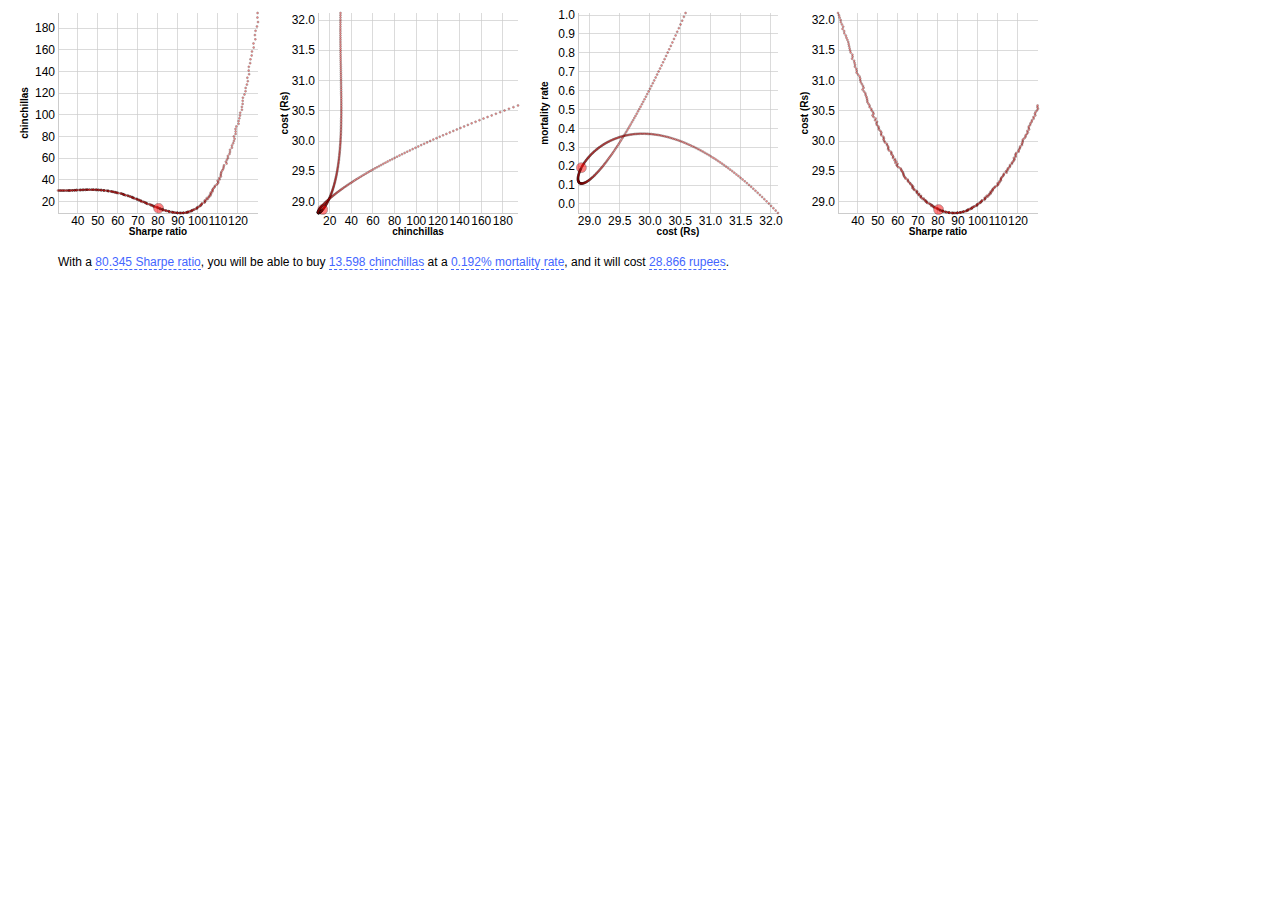
<file: index.html>
<html>
<head>
	<meta charset="utf-8">
	<title>Dangle</title>

	<!-- Tangle -->
	<script src="javascripts/Tangle/Tangle.js"></script>
	<script src="javascripts/Tangle/TangleKit/mootools.js"></script>
	<script src="javascripts/Tangle/TangleKit/sprintf.js"></script>
	<script src="javascripts/Tangle/TangleKit/BVTouchable.js"></script>
	<script src="javascripts/Tangle/TangleKit/TangleKit.js"></script>

	<!-- d3 -->
	<script src="javascripts/d3/d3.js"></script>	
	<script src="javascripts/d3/d3.geom.js"></script>		

	<!-- JQuery -->
	<script src="javascripts/jquery/jquery-1.7.1.min.js"></script>

	<!-- CSS -->
	<link rel="stylesheet" type="text/css" href="stylesheets/TangleKit.css">
	<link rel="stylesheet" type="text/css" href="stylesheets/main.css">
	
	<!-- Custom javascripts -->
	<script src="javascripts/helpers.js"></script>
	<script src="javascripts/scatterplot.js"></script>	
	<script src="javascripts/tangle-setup.js"></script>
</head>

<body>

	<script>
		$(document).ready(function() {
			setUpTangle();
		});
		
		// Data
		var sharpes = d3.range(300).map(function(i) { 
			i = i / 3; return i + Math.random() / 1000 + Math.random() + 30; 
		});
		var mortalityRates = d3.range(300).map(function(i) { 
			i = i / 3; return ((i - 10) * (i - 45) * (i - 80) / 1000 + 30)/ 125; 
		});
		var chinchillas = d3.range(300).map(function(i) { 
			i = i / 3; return i * (i-5) * (i-23) * (i-77) / 100000 + 30; 
		});
		var costs = d3.range(300).map(function(i) { 
			i = i / 3; return (i - 92) * (i - 23) / 1000 + 30; 
		});
		
		// Callback for d3 to update Tangle.
		function tangleUpdater(i) {
			tangle.setValue("sharpe", sharpes[i]);
		}	
		
		makeScatterplot(sharpes, chinchillas, "Sharpe ratio", "chinchillas", tangleUpdater);
		makeScatterplot(chinchillas, costs, "chinchillas", "cost (Rs)", tangleUpdater);		
		makeScatterplot(costs, mortalityRates, "cost (Rs)", "mortality rate", tangleUpdater);		
		makeScatterplot(sharpes, costs, "Sharpe ratio", "cost (Rs)", tangleUpdater);
	</script>

	<p>
		With a 
		<span data-var="sharpe" class="TKAdjustableNumber" data-format="%.3f" data-min="0" data-max="130" data-step="1"> Sharpe ratio</span>, 
		you will be able to buy 
		<span data-var="chinchilla" class="TKAdjustableNumber" data-format="%.3f" data-min="0" data-max="190" data-step="1"> chinchillas</span> 
		at a
		<span data-var="mortalityRate" class="TKAdjustableNumber" data-format="%.3f" data-min="0" data-max="1" data-step=".01">% mortality rate</span>, 
		and it will cost 
		<span data-var="cost" class="TKAdjustableNumber" data-format="%.3f" data-min="0" data-max="33" data-step=".05"> rupees</span>.
	</p>
	
</body>

</html>
</file>
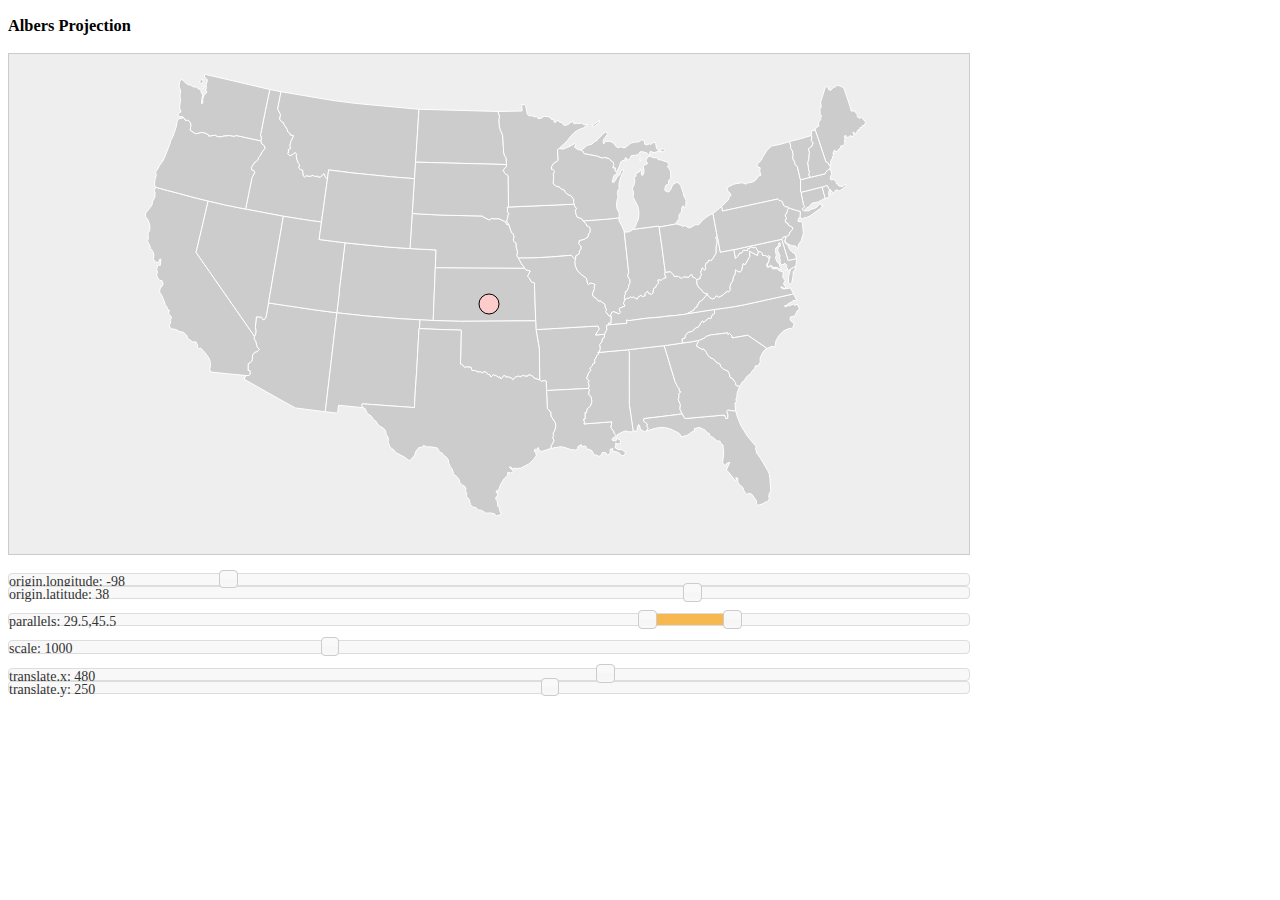
<file: javascripts/d3/examples/albers/albers.html>
<!DOCTYPE html>
<html>
  <head>
    <meta http-equiv="Content-Type" content="text/html;charset=utf-8">
    <title>Albers Projection</title>
    <script type="text/javascript" src="../../d3.js"></script>
    <script type="text/javascript" src="../../d3.geo.js"></script>
    <script type="text/javascript" src="../../lib/jquery/jquery.min.js"></script>
    <script type="text/javascript" src="../../lib/jquery-ui/jquery-ui.min.js"></script>
    <style type="text/css">

@import url("../../lib/jquery-ui/jquery-ui.css");

body, .ui-widget {
  font: 14px Helvetica Neue;
}

svg {
  width: 960px;
  height: 500px;
  border: solid 1px #ccc;
  background: #eee;
}

#states path {
  fill: #ccc;
  stroke: #fff;
}

#states circle {
  fill: #fcc;
  stroke: #000;
}

div {
  width: 960px;
}

    </style>
  </head>
  <body>
    <h3>Albers Projection</h3>
    <script type="text/javascript">

// Our projection.
var xy = d3.geo.albers(),
    path = d3.geo.path().projection(xy);

d3.select("body")
  .append("svg")
  .append("g")
    .attr("id", "states");

d3.json("../data/us-states.json", function(collection) {
  d3.select("#states")
    .selectAll("path")
      .data(collection.features)
    .enter().append("path")
      .attr("d", path);
  d3.select("#states")
    .append("circle")
      .attr("r", 10)
      .attr("transform", "translate(" + xy(xy.origin()).join(",") + ")")
});

function refresh() {
  d3.selectAll("#states path")
      .attr("d", path);
  d3.select("#states circle")
      .attr("transform", "translate(" + xy(xy.origin()).join(",") + ")")
  d3.select("#parallels span")
      .text(xy.parallels());
  d3.select("#lon span")
      .text(xy.origin()[0]);
  d3.select("#lat span")
      .text(xy.origin()[1]);
  d3.select("#scale span")
      .text(xy.scale());
  d3.select("#translate-x span")
      .text(xy.translate()[0]);
  d3.select("#translate-y span")
      .text(xy.translate()[1]);
}

    </script><p>
    <div id="lon">origin.longitude: <span>-98</span></div>
    <div id="lat">origin.latitude: <span>38</span></div><p>
    <div id="parallels">parallels: <span>29.5,45.5</span></div><p>
    <div id="scale">scale: <span>1000</span></div><p>
    <div id="translate-x">translate.x: <span>480</span></div>
    <div id="translate-y">translate.y: <span>250</span></div>
    <script type="text/javascript">

$("#parallels").slider({
  range: true,
  min: -90,
  max: 90,
  step: 1e-1,
  values: [29.5, 45.5],
  slide: function(event, ui) {
    xy.parallels(ui.values);
    refresh();
  }
});

$("#lon").slider({
  min: -180,
  max: 180,
  step: 1e-1,
  value: -98,
  slide: function(event, ui) {
    var origin = xy.origin();
    origin[0] = ui.value;
    xy.origin(origin);
    refresh();
  }
});

$("#lat").slider({
  min: -90,
  max: 90,
  step: 1e-1,
  value: 38,
  slide: function(event, ui) {
    var origin = xy.origin();
    origin[1] = ui.value;
    xy.origin(origin);
    refresh();
  }
});

$("#scale").slider({
  min: 0,
  max: 3000,
  value: 1000,
  slide: function(event, ui) {
    xy.scale(ui.value);
    refresh();
  }
});

$("#translate-x").slider({
  min: -2000,
  max: 2000,
  value: 480,
  slide: function(event, ui) {
    var translate = xy.translate();
    translate[0] = ui.value;
    xy.translate(translate);
    refresh();
  }
});

$("#translate-y").slider({
  min: -2000,
  max: 2000,
  value: 250,
  slide: function(event, ui) {
    var translate = xy.translate();
    translate[1] = ui.value;
    xy.translate(translate);
    refresh();
  }
});

    </script>
  </body>
</html>
</file>
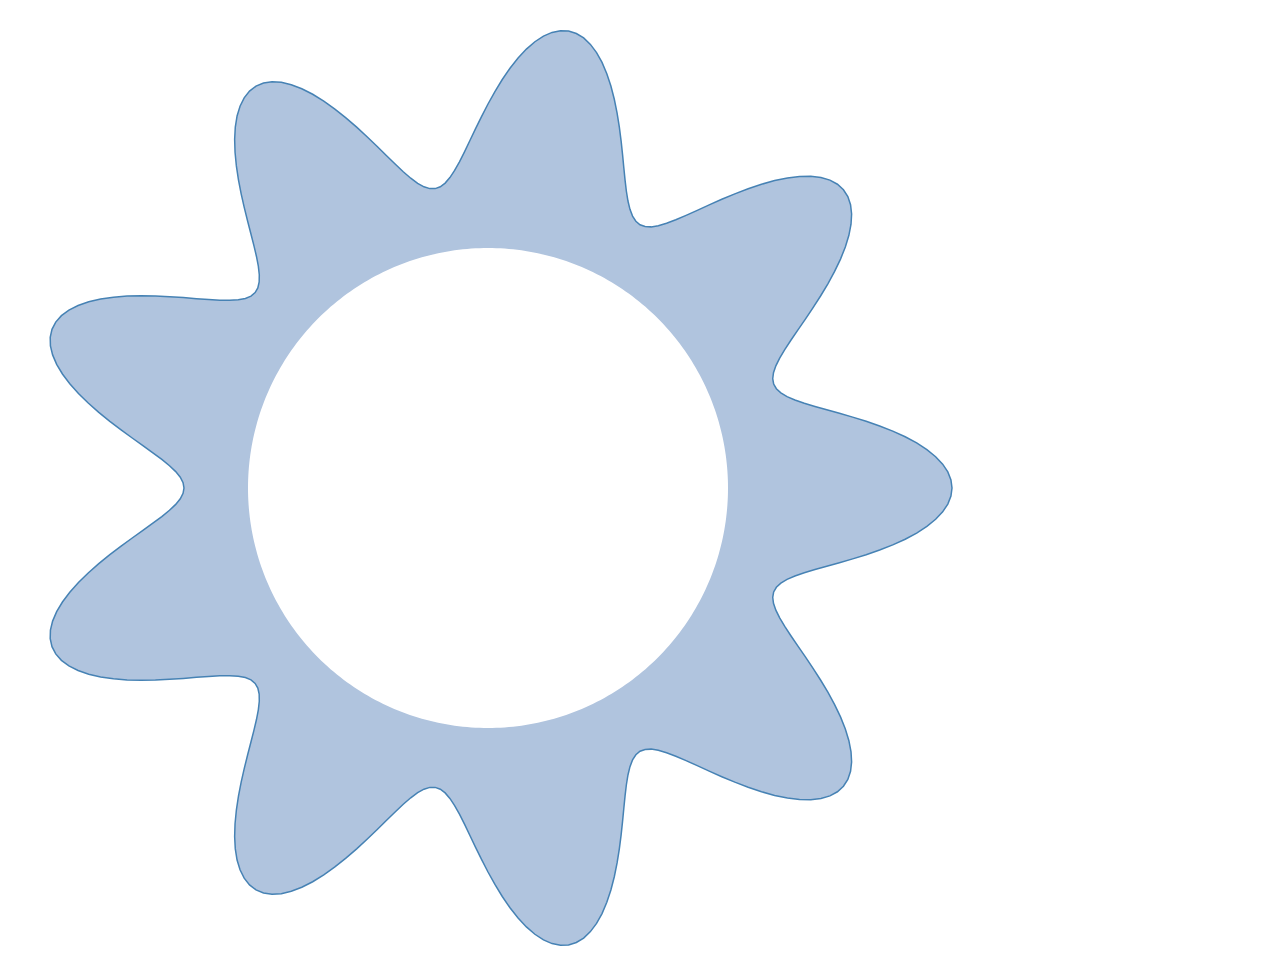
<file: javascripts/d3/examples/area/area-radial.html>
<!DOCTYPE html>
<html>
  <head>
    <title>Area Chart (Radial)</title>
    <script type="text/javascript" src="../../d3.js"></script>
    <style type="text/css">

.area {
  fill: lightsteelblue;
}

.line {
  fill: none;
  stroke: steelblue;
  stroke-width: 1.5px;
}

    </style>
  </head>
  <body>
    <script type="text/javascript">

var r = 960 / 2,
    data = d3.range(361).map(function(i) { return .8 + Math.sin(i / 20 * Math.PI) / 6; });

var svg = d3.select("body").append("svg")
    .data([data])
    .attr("width", r * 2)
    .attr("height", r * 2)
  .append("g")
    .attr("transform", "translate(" + r + "," + r + ")");

svg.append("path")
    .attr("class", "area")
    .attr("d", d3.svg.area.radial()
    .innerRadius(r / 2)
    .outerRadius(function(d) { return r * d; })
    .angle(function(d, i) { return i / 180 * Math.PI; }));

svg.append("path")
    .attr("class", "line")
    .attr("d", d3.svg.line.radial()
    .radius(function(d) { return r * d; })
    .angle(function(d, i) { return i / 180 * Math.PI; }));

    </script>
  </body>
</html>
</file>
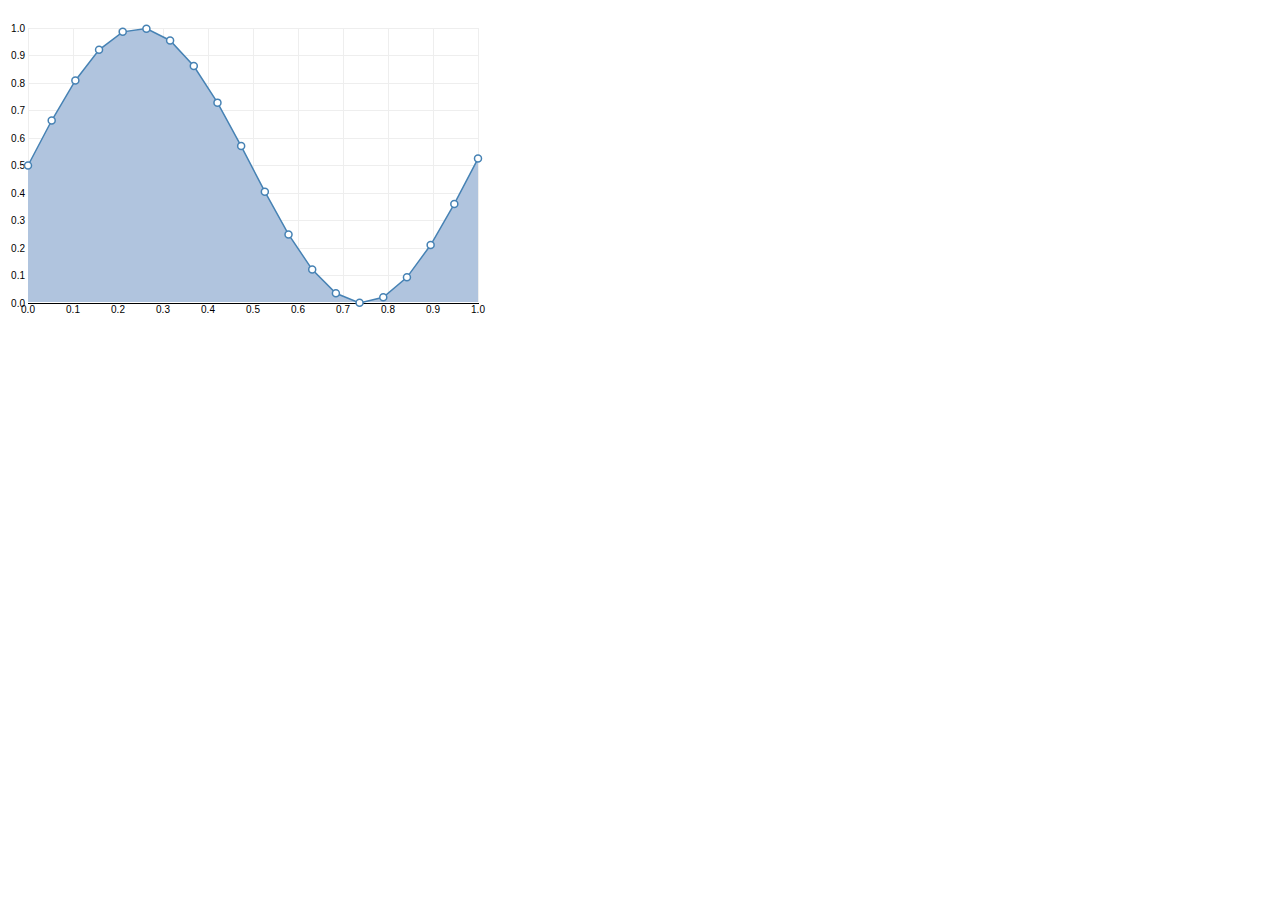
<file: javascripts/d3/examples/area/area.html>
<!DOCTYPE html>
<html>
  <head>
    <title>Area Chart</title>
    <script type="text/javascript" src="../../d3.js"></script>
    <style type="text/css">

body {
  font: 10px sans-serif;
}

.rule line {
  stroke: #eee;
  shape-rendering: crispEdges;
}

.rule line.axis {
  stroke: #000;
}

.area {
  fill: lightsteelblue;
}

.line, circle.area {
  fill: none;
  stroke: steelblue;
  stroke-width: 1.5px;
}

circle.area {
  fill: #fff;
}

    </style>
  </head>
  <body>
    <script type="text/javascript">

var data = d3.range(20).map(function(i) {
  return {x: i / 19, y: (Math.sin(i / 3) + 1) / 2};
});

var w = 450,
    h = 275,
    p = 20,
    x = d3.scale.linear().domain([0, 1]).range([0, w]),
    y = d3.scale.linear().domain([0, 1]).range([h, 0]);

var vis = d3.select("body")
  .append("svg")
    .data([data])
    .attr("width", w + p * 2)
    .attr("height", h + p * 2)
  .append("g")
    .attr("transform", "translate(" + p + "," + p + ")");

var rules = vis.selectAll("g.rule")
    .data(x.ticks(10))
  .enter().append("g")
    .attr("class", "rule");

rules.append("line")
    .attr("x1", x)
    .attr("x2", x)
    .attr("y1", 0)
    .attr("y2", h - 1);

rules.append("line")
    .attr("class", function(d) { return d ? null : "axis"; })
    .attr("y1", y)
    .attr("y2", y)
    .attr("x1", 0)
    .attr("x2", w + 1);

rules.append("text")
    .attr("x", x)
    .attr("y", h + 3)
    .attr("dy", ".71em")
    .attr("text-anchor", "middle")
    .text(x.tickFormat(10));

rules.append("text")
    .attr("y", y)
    .attr("x", -3)
    .attr("dy", ".35em")
    .attr("text-anchor", "end")
    .text(y.tickFormat(10));

vis.append("path")
    .attr("class", "area")
    .attr("d", d3.svg.area()
    .x(function(d) { return x(d.x); })
    .y0(h - 1)
    .y1(function(d) { return y(d.y); }));

vis.append("path")
    .attr("class", "line")
    .attr("d", d3.svg.line()
    .x(function(d) { return x(d.x); })
    .y(function(d) { return y(d.y); }));

vis.selectAll("circle.area")
    .data(data)
  .enter().append("circle")
    .attr("class", "area")
    .attr("cx", function(d) { return x(d.x); })
    .attr("cy", function(d) { return y(d.y); })
    .attr("r", 3.5);

    </script>
  </body>
</html>
</file>
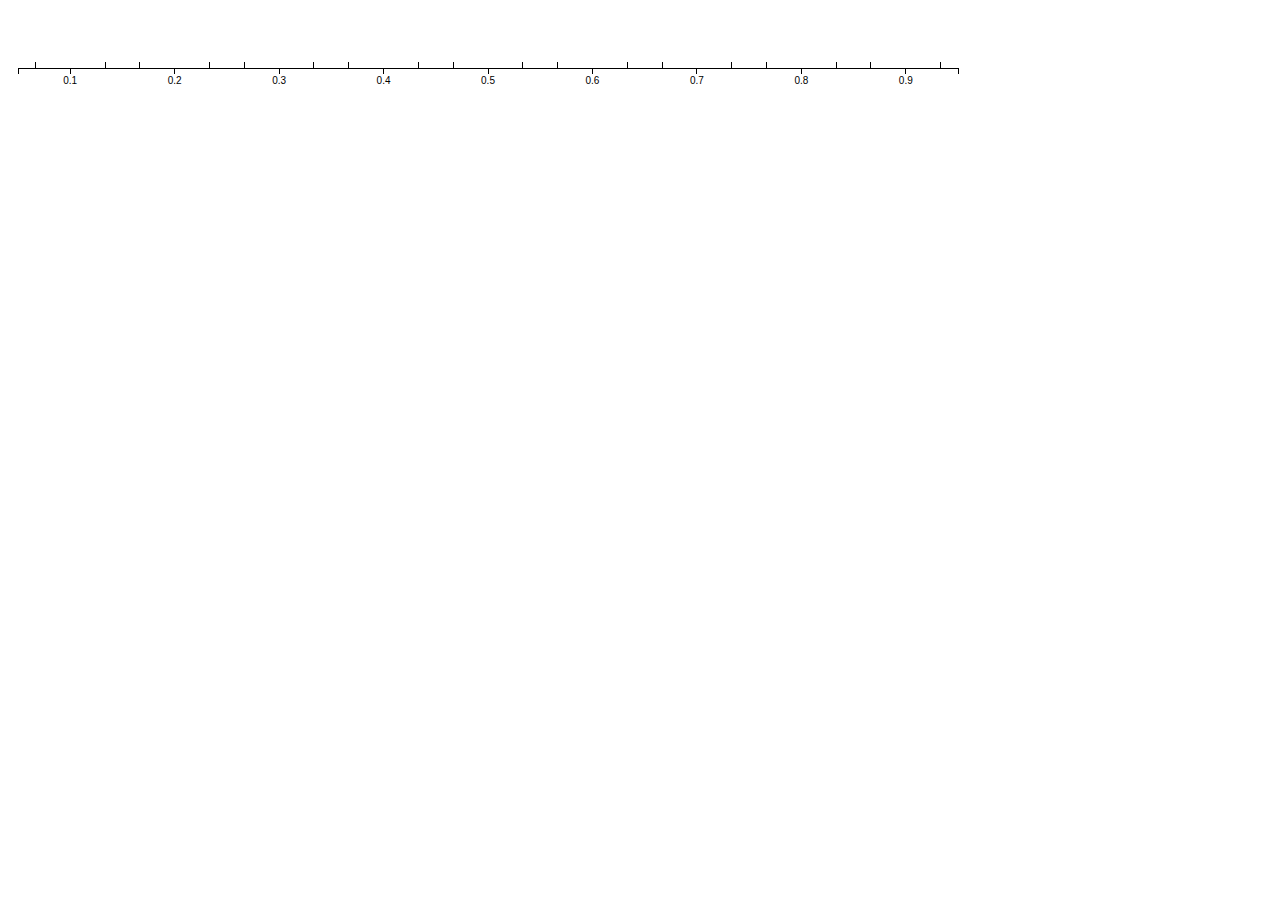
<file: javascripts/d3/examples/axis/axis-alternating.html>
<!DOCTYPE html>
<html>
  <head>
    <script type="text/javascript" src="../../d3.js"></script>
    <style type="text/css">

body {
  font: 10px sans-serif;
}

line, path {
  fill: none;
  stroke: #000;
  shape-rendering: crispEdges;
}

.minor :not(.minor) {
  display: none;
}

    </style>
  </head>
  <body>
    <script type="text/javascript">

var m = [10, 10, 20, 10],
    w = 960 - m[1] - m[3],
    h = 80 - m[0] - m[2],
    x = d3.scale.linear().domain([.05, .95]).range([0, w]),
    y = d3.scale.linear().range([0, h]);

var svg = d3.select("body").append("svg")
    .attr("width", w + m[1] + m[3])
    .attr("height", h + m[0] + m[2])
  .append("g")
    .attr("transform", "translate(" + m[3] + "," + m[0] + ")");

svg.append("g")
    .attr("class", "x minor")
    .attr("transform", "translate(0," + h + ")")
    .call(d3.svg.axis().scale(x).tickSubdivide(2).tickSize(-6));

svg.append("g")
    .attr("class", "x axis")
    .attr("transform", "translate(0," + h + ")")
    .call(d3.svg.axis().scale(x));

    </script>
  </body>
</html>
</file>
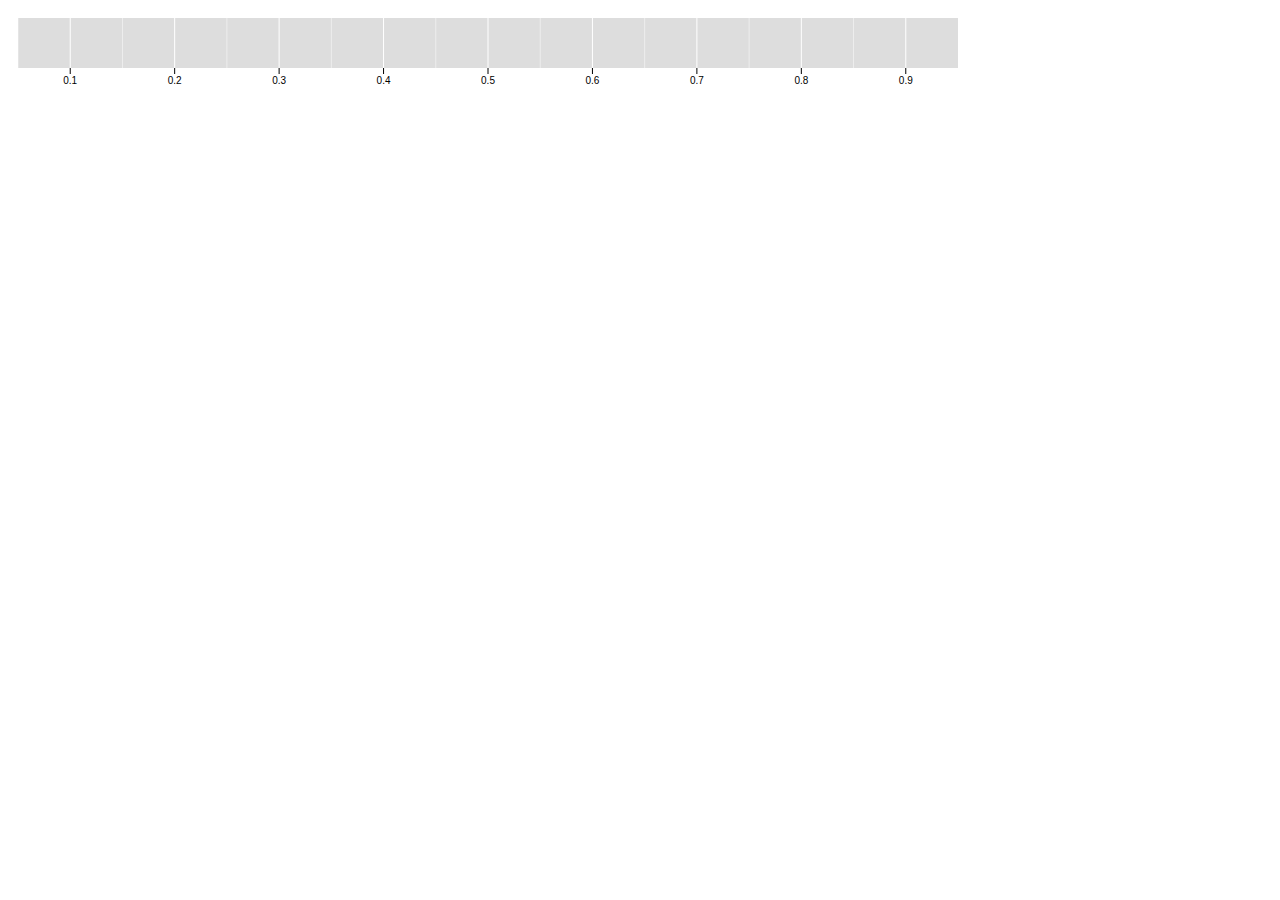
<file: javascripts/d3/examples/axis/axis-ggplot2.html>
<!DOCTYPE html>
<html>
  <head>
    <script type="text/javascript" src="../../d3.js"></script>
    <style type="text/css">

body {
  font: 10px sans-serif;
}

rect {
  fill: #ddd;
}

.grid line {
  stroke: #fff;
}

.grid line.minor {
  stroke-width: .5px;
}

.grid text {
  display: none;
}

.axis line {
  stroke: #000;
}

path {
  display: none;
}

    </style>
  </head>
  <body>
    <script type="text/javascript">

var m = [10, 10, 20, 10],
    w = 960 - m[1] - m[3],
    h = 80 - m[0] - m[2],
    x = d3.scale.linear().domain([.05, .95]).range([0, w]),
    y = d3.scale.linear().range([0, h]);

var svg = d3.select("body").append("svg")
    .attr("width", w + m[1] + m[3])
    .attr("height", h + m[0] + m[2])
  .append("g")
    .attr("transform", "translate(" + m[3] + "," + m[0] + ")");

svg.append("rect")
    .attr("width", w)
    .attr("height", h);

svg.append("g")
    .attr("class", "x grid")
    .attr("transform", "translate(0," + h + ")")
    .call(d3.svg.axis().scale(x).tickSubdivide(1).tickSize(-h));

svg.append("g")
    .attr("class", "x axis")
    .attr("transform", "translate(0," + h + ")")
    .call(d3.svg.axis().scale(x));

    </script>
  </body>
</html>
</file>
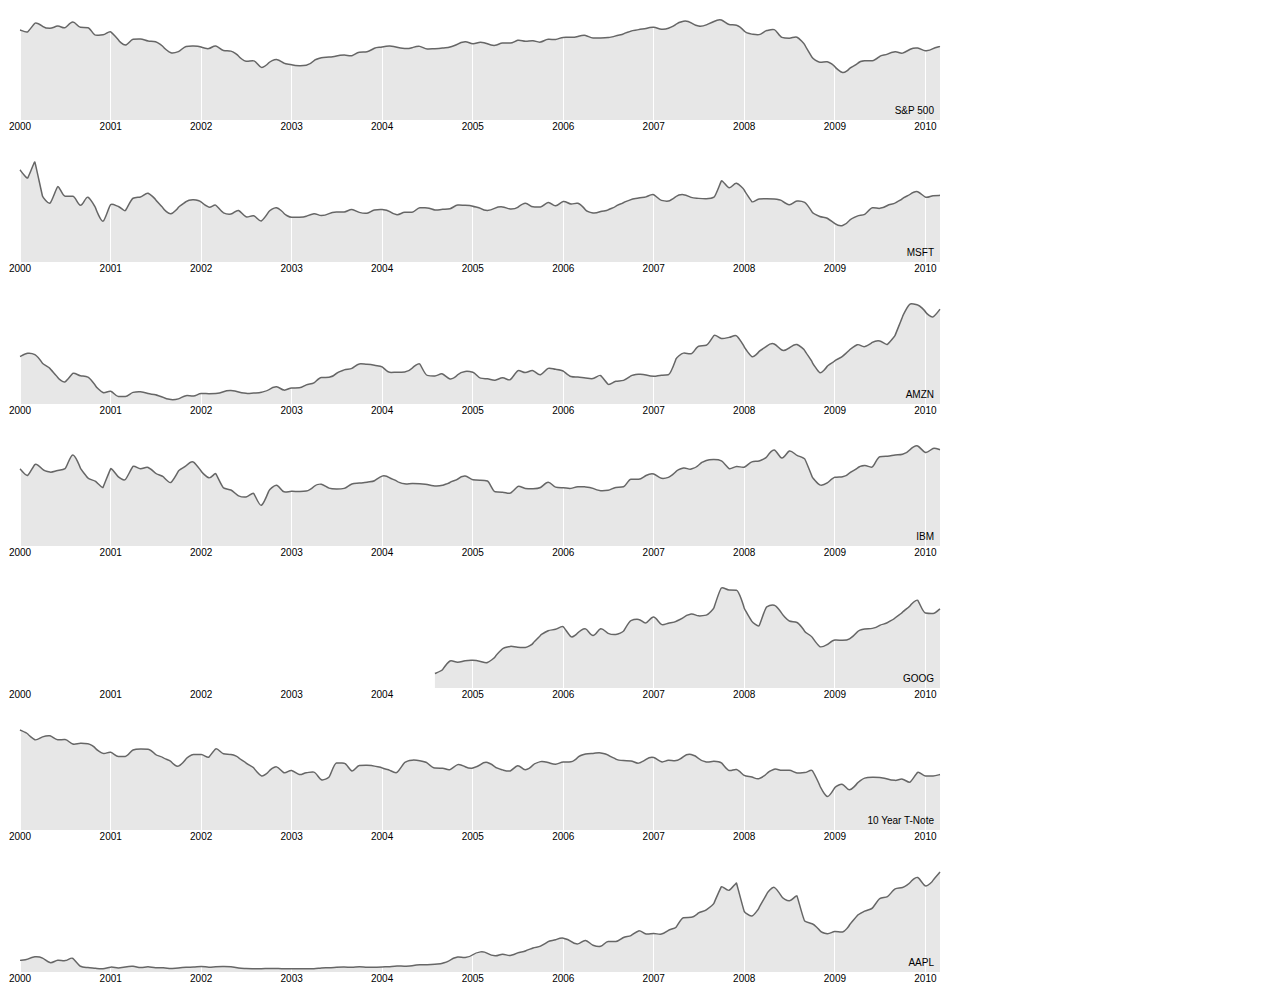
<file: javascripts/d3/examples/axis/axis-multiples.html>
<!DOCTYPE html>
<html>
  <head>
    <script type="text/javascript" src="../../d3.js"></script>
    <script type="text/javascript" src="../../d3.csv.js"></script>
    <script type="text/javascript" src="../../d3.time.js"></script>
    <style type="text/css">

body {
  font: 10px sans-serif;
  margin: 0;
}

path.line {
  fill: none;
  stroke: #666;
  stroke-width: 1.5px;
}

path.area {
  fill: #e7e7e7;
}

.axis path, .axis line {
  fill: none;
  stroke: #fff;
  shape-rendering: crispEdges;
}

    </style>
  </head>
  <body>
    <script type="text/javascript">

var m = [20, 20, 20, 20],
    w = 960 - m[1] - m[3],
    h = 140 - m[0] - m[2],
    parse = d3.time.format("%b %Y").parse;

// Scales. Note the inverted domain for the y-scale: bigger is up!
var x = d3.time.scale().range([0, w]),
    y = d3.scale.linear().range([h, 0]);

// X-axis.
var xAxis = d3.svg.axis()
    .scale(x)
    .tickSize(-h);

// An area generator, for the light fill.
var area = d3.svg.area()
    .interpolate("monotone")
    .x(function(d) { return x(d.date); })
    .y0(h)
    .y1(function(d) { return y(d.price); });

// A line generator, for the dark stroke.
var line = d3.svg.line()
    .interpolate("monotone")
    .x(function(d) { return x(d.date); })
    .y(function(d) { return y(d.price); });

d3.csv("../data/stocks.csv", function(data) {

  // Nest values by symbol.
  var symbols = d3.nest()
      .key(function(d) { return d.symbol; })
      .entries(data);

  // Parse dates and numbers. We assume values are sorted by date.
  // Also compute the maximum price per symbol, needed for the y-domain.
  symbols.forEach(function(s) {
    s.values.forEach(function(d) { d.date = parse(d.date); d.price = +d.price; });
    s.maxPrice = d3.max(s.values, function(d) { return d.price; });
  });

  // Compute the minimum and maximum date across symbols.
  x.domain([
    d3.min(symbols, function(d) { return d.values[0].date; }),
    d3.max(symbols, function(d) { return d.values[d.values.length - 1].date; })
  ]);

  // Add an SVG element for each symbol, with the desired dimensions and margin.
  var svg = d3.select("body").selectAll("svg")
      .data(symbols)
    .enter().append("svg")
      .attr("width", w + m[1] + m[3])
      .attr("height", h + m[0] + m[2])
    .append("g")
      .attr("transform", "translate(" + m[3] + "," + m[0] + ")");

  // Add the area path elements. Note: the y-domain is set per element.
  svg.append("path")
      .attr("class", "area")
      .attr("d", function(d) { y.domain([0, d.maxPrice]); return area(d.values); });

  // Add the x-axis.
  svg.append("g")
      .attr("class", "x axis")
      .attr("transform", "translate(0," + h + ")")
      .call(xAxis);

  // Add the line path elements. Note: the y-domain is set per element.
  svg.append("path")
      .attr("class", "line")
      .attr("d", function(d) { y.domain([0, d.maxPrice]); return line(d.values); });

  // Add a small label for the symbol name.
  svg.append("text")
      .attr("x", w - 6)
      .attr("y", h - 6)
      .attr("text-anchor", "end")
      .text(function(d) { return d.key; });
});

    </script>
  </body>
</html>
</file>
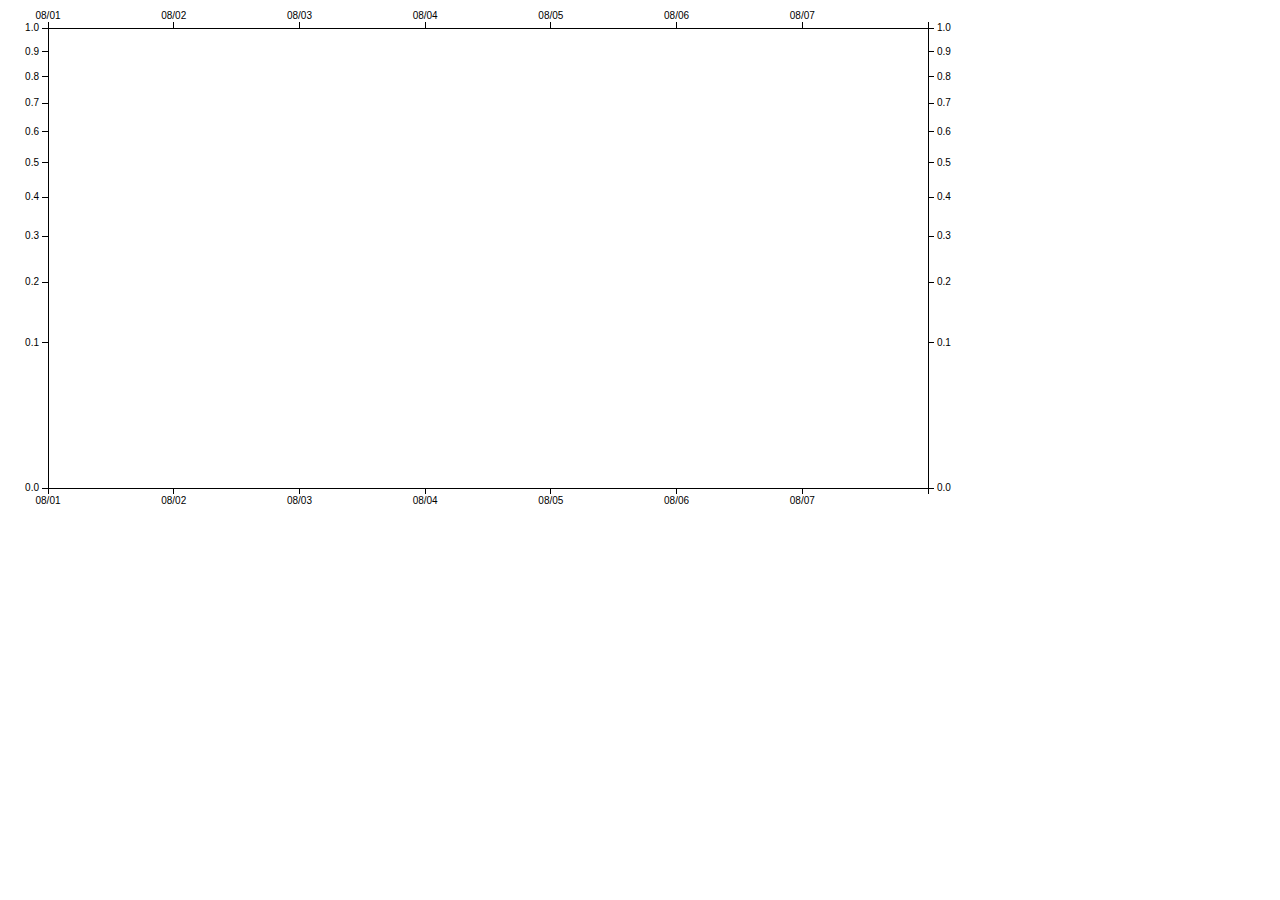
<file: javascripts/d3/examples/axis/axis-orientations.html>
<!DOCTYPE html>
<html>
  <head>
    <script type="text/javascript" src="../../d3.js"></script>
    <script type="text/javascript" src="../../d3.time.js"></script>
    <style type="text/css">

body {
  font: 10px sans-serif;
}

.axis line, .axis path {
  fill: none;
  stroke: #000;
  shape-rendering: crispEdges;
}

    </style>
  </head>
  <body>
    <script type="text/javascript">

var m = [20, 40, 20, 40],
    w = 960 - m[1] - m[3],
    h = 500 - m[0] - m[2],
    x = d3.time.scale().domain([new Date(2011, 07, 01), new Date(2011, 07, 08)]).range([0, w]),
    y = d3.scale.sqrt().range([h, 0]);

var xAxis = d3.svg.axis()
    .scale(x)
    .ticks(d3.time.days)
    .tickFormat(d3.time.format("%m/%d"));

var yAxis = d3.svg.axis()
    .scale(y);

var svg = d3.select("body").append("svg")
    .attr("width", w + m[1] + m[3])
    .attr("height", h + m[0] + m[2])
  .append("g")
    .attr("transform", "translate(" + m[3] + "," + m[0] + ")");

svg.append("g")
    .attr("class", "bottom axis")
    .attr("transform", "translate(0," + h + ")")
    .call(xAxis.orient("bottom"));

svg.append("g")
    .attr("class", "top axis")
    .call(xAxis.orient("top"));

svg.append("g")
    .attr("class", "left axis")
    .call(yAxis.orient("left"));

svg.append("g")
    .attr("class", "right axis")
    .attr("transform", "translate(" + w + ",0)")
    .call(yAxis.orient("right"));

    </script>
  </body>
</html>
</file>
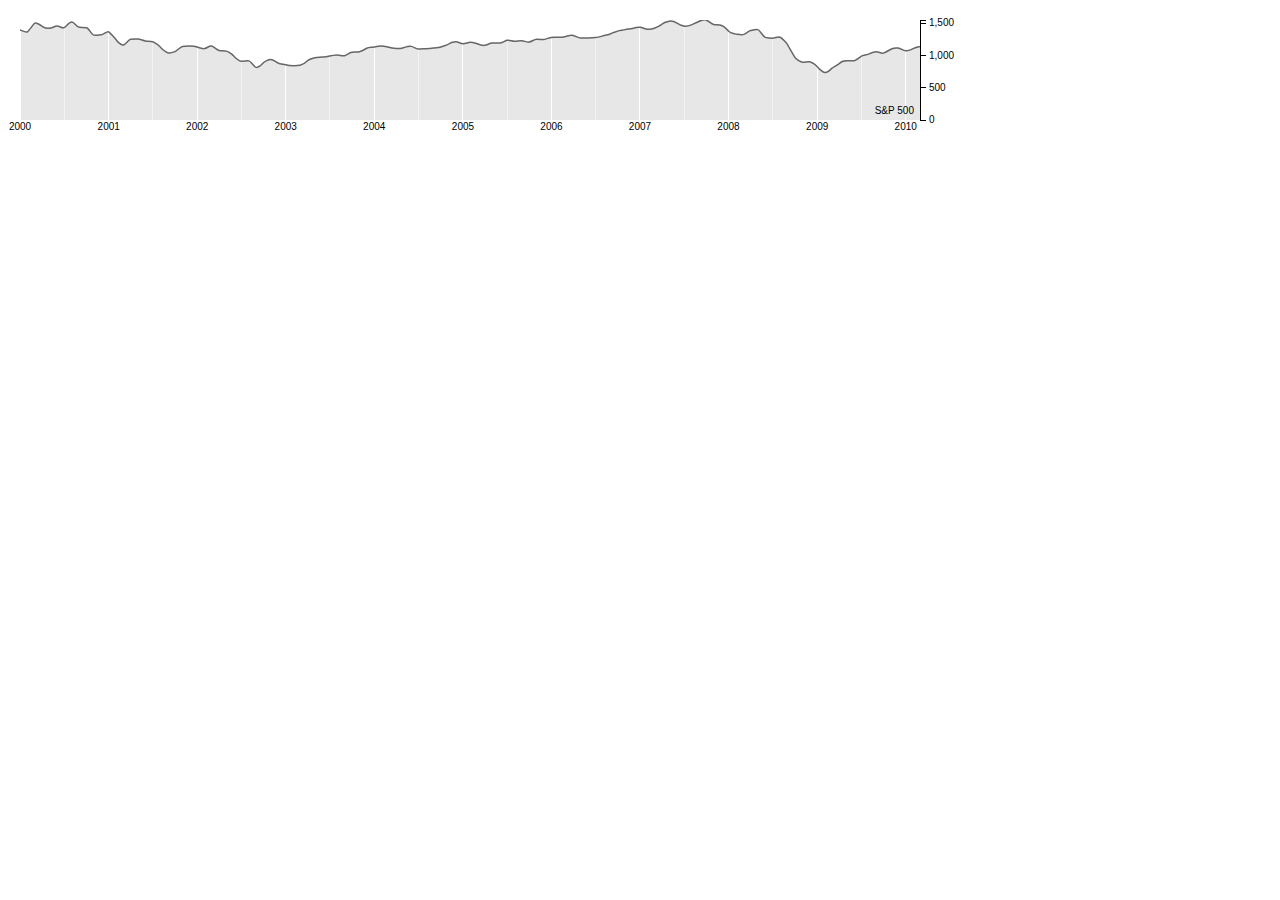
<file: javascripts/d3/examples/axis/axis-transition.html>
<!DOCTYPE html>
<html>
  <head>
    <script type="text/javascript" src="../../d3.js"></script>
    <script type="text/javascript" src="../../d3.csv.js"></script>
    <script type="text/javascript" src="../../d3.time.js"></script>
    <style type="text/css">

body {
  font: 10px sans-serif;
  margin: 0;
}

path.line {
  fill: none;
  stroke: #666;
  stroke-width: 1.5px;
}

path.area {
  fill: #e7e7e7;
}

.axis {
  shape-rendering: crispEdges;
}

.x.axis line {
  stroke: #fff;
}

.x.axis .minor {
  stroke-opacity: .5;
}

.x.axis path {
  display: none;
}

.y.axis line, .y.axis path {
  fill: none;
  stroke: #000;
}

    </style>
  </head>
  <body>
    <script type="text/javascript">

var m = [20, 40, 20, 20],
    w = 960 - m[1] - m[3],
    h = 140 - m[0] - m[2],
    parse = d3.time.format("%b %Y").parse;

// Scales. Note the inverted domain for the y-scale: bigger is up!
var x = d3.time.scale().range([0, w]),
    y = d3.scale.linear().range([h, 0]);

// Axes.
var xAxis = d3.svg.axis().scale(x).tickSize(-h).tickSubdivide(true),
    yAxis = d3.svg.axis().scale(y).ticks(4).orient("right");

// An area generator, for the light fill.
var area = d3.svg.area()
    .interpolate("monotone")
    .x(function(d) { return x(d.date); })
    .y0(h)
    .y1(function(d) { return y(d.price); });

// A line generator, for the dark stroke.
var line = d3.svg.line()
    .interpolate("monotone")
    .x(function(d) { return x(d.date); })
    .y(function(d) { return y(d.price); });

d3.csv("../data/stocks.csv", function(data) {

  // Filter to one symbol; the S&P 500.
  var values = data.filter(function(d) {
    return d.symbol == "S&P 500";
  });

  // Parse dates and numbers. We assume values are sorted by date.
  values.forEach(function(d) {
    d.date = parse(d.date);
    d.price = +d.price;
  });

  // Compute the minimum and maximum date, and the maximum price.
  x.domain([values[0].date, values[values.length - 1].date]);
  y.domain([0, d3.max(values, function(d) { return d.price; })]);

  // Add an SVG element with the desired dimensions and margin.
  var svg = d3.select("body").append("svg")
      .attr("width", w + m[1] + m[3])
      .attr("height", h + m[0] + m[2])
    .append("g")
      .attr("transform", "translate(" + m[3] + "," + m[0] + ")");

  // Add the clip path.
  svg.append("clipPath")
      .attr("id", "clip")
    .append("rect")
      .attr("width", w)
      .attr("height", h);

  // Add the area path.
  svg.append("path")
      .attr("class", "area")
      .attr("clip-path", "url(#clip)")
      .attr("d", area(values));

  // Add the x-axis.
  svg.append("g")
      .attr("class", "x axis")
      .attr("transform", "translate(0," + h + ")")
      .call(xAxis);

  // Add the y-axis.
  svg.append("g")
      .attr("class", "y axis")
      .attr("transform", "translate(" + w + ",0)")
      .call(yAxis);

  // Add the line path.
  svg.append("path")
      .attr("class", "line")
      .attr("clip-path", "url(#clip)")
      .attr("d", line(values));

  // Add a small label for the symbol name.
  svg.append("text")
      .attr("x", w - 6)
      .attr("y", h - 6)
      .attr("text-anchor", "end")
      .text(values[0].symbol);

  // On click, update the x-axis.
  svg.on("click", function() {
    var n = values.length - 1,
        i = Math.floor(Math.random() * n / 2),
        j = i + Math.floor(Math.random() * n / 2) + 1;
    x.domain([values[i].date, values[j].date]);
    var t = svg.transition().duration(750);
    t.select(".x.axis").call(xAxis);
    t.select(".area").attr("d", area(values));
    t.select(".line").attr("d", line(values));
  });
});

    </script>
  </body>
</html>
</file>
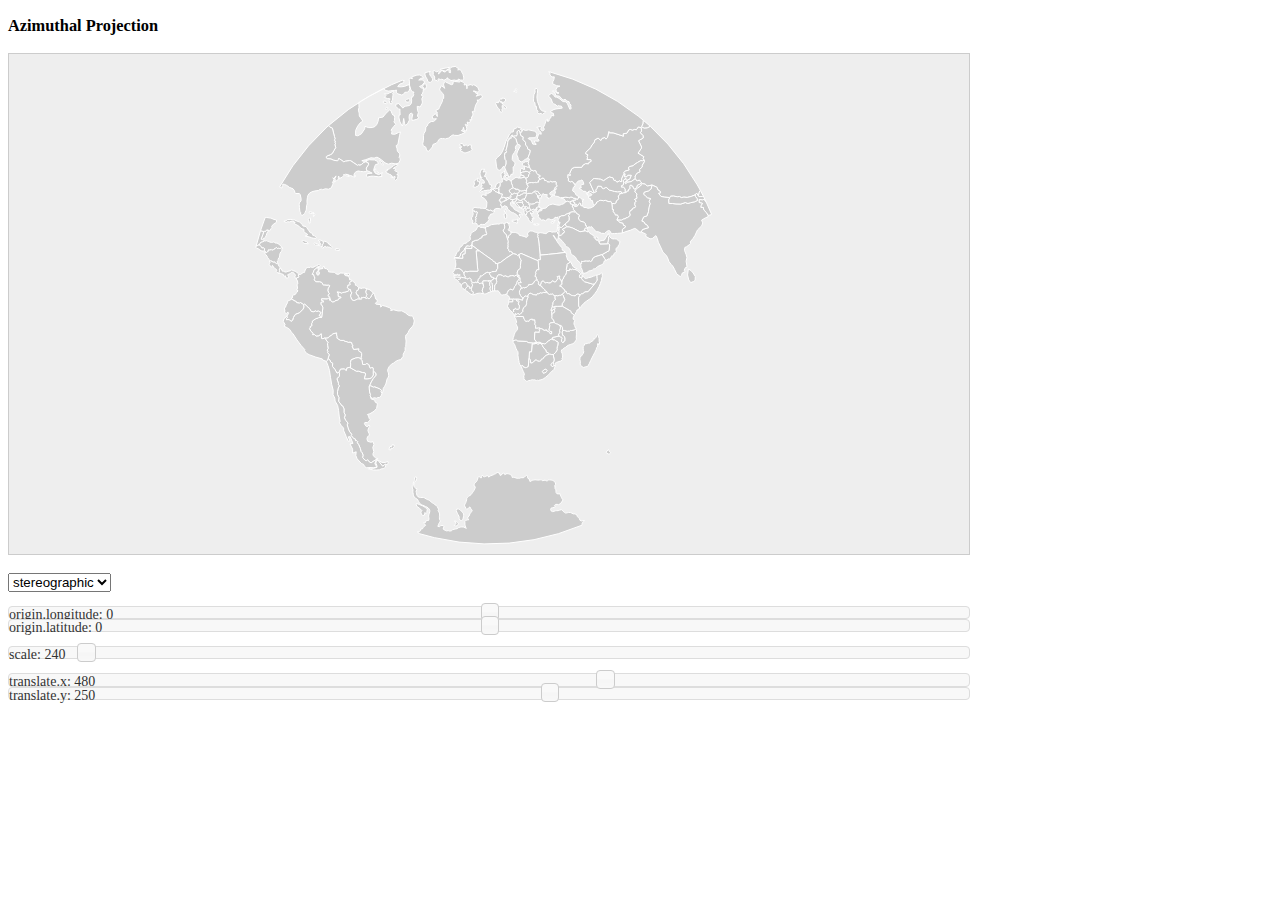
<file: javascripts/d3/examples/azimuthal/azimuthal.html>
<!DOCTYPE html>
<html>
  <head>
    <meta http-equiv="Content-Type" content="text/html;charset=utf-8">
    <title>Azimuthal Projection</title>
    <script type="text/javascript" src="../../d3.js"></script>
    <script type="text/javascript" src="../../d3.geo.js"></script>
    <script type="text/javascript" src="../../lib/jquery/jquery.min.js"></script>
    <script type="text/javascript" src="../../lib/jquery-ui/jquery-ui.min.js"></script>
    <link type="text/css" rel="stylesheet" href="azimuthal.css"/>
  </head>
  <body>
    <h3>Azimuthal Projection</h3>
    <script type="text/javascript" src="azimuthal.js"></script><p>
    <select id="mode">
      <option value="stereographic">stereographic</option>
      <option value="orthographic">orthographic</option>
      <option value="equidistant">equidistant</option>
      <option value="gnomonic">gnomonic</option>
      <option value="equalarea">equalarea</option>
    </select>
    <div id="lon">origin.longitude: <span>0</span></div>
    <div id="lat">origin.latitude: <span>0</span></div><p>
    <div id="scale">scale: <span>240</span></div><p>
    <div id="translate-x">translate.x: <span>480</span></div>
    <div id="translate-y">translate.y: <span>250</span></div>
    <script type="text/javascript">

$("#lon").slider({
  min: -180,
  max: 180,
  step: 1e-1,
  value: 0,
  slide: function(event, ui) {
    var origin = xy.origin();
    origin[0] = ui.value;
    xy.origin(origin);
    circle.origin(origin);
    refresh();
  }
});

$("#lat").slider({
  min: -90,
  max: 90,
  step: 1e-1,
  value: 0,
  slide: function(event, ui) {
    var origin = xy.origin();
    origin[1] = ui.value;
    xy.origin(origin);
    circle.origin(origin);
    refresh();
  }
});

$("#scale").slider({
  min: 0,
  max: 3000,
  value: 240,
  slide: function(event, ui) {
    xy.scale(ui.value);
    refresh();
  }
});

$("#translate-x").slider({
  min: -2000,
  max: 2000,
  value: 480,
  slide: function(event, ui) {
    var translate = xy.translate();
    translate[0] = ui.value;
    xy.translate(translate);
    refresh();
  }
});

$("#translate-y").slider({
  min: -2000,
  max: 2000,
  value: 250,
  slide: function(event, ui) {
    var translate = xy.translate();
    translate[1] = ui.value;
    xy.translate(translate);
    refresh();
  }
});

$("#mode").change(function() {
  var mode = $(this).val();
  xy.mode(mode);
  refresh(500);
});

    </script>
  </body>
</html>
</file>
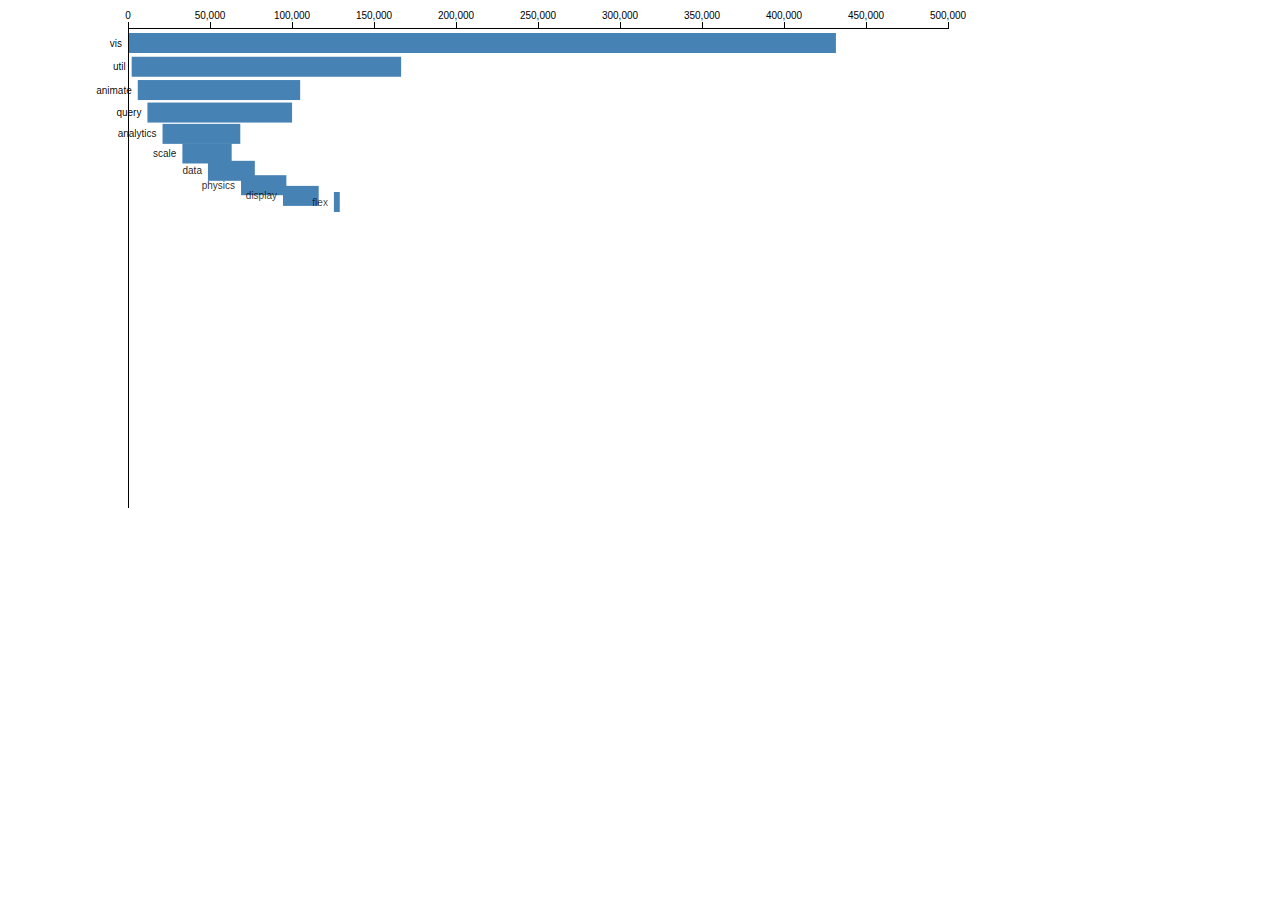
<file: javascripts/d3/examples/bar/bar-hierarchy.html>
<!DOCTYPE html>
<html>
  <head>
    <title>Hierarchical Bar Chart</title>
    <script type="text/javascript" src="../../d3.js"></script>
    <script type="text/javascript" src="../../d3.layout.js"></script>
    <style type="text/css">

text {
  font: 10px sans-serif;
}

rect.background {
  fill: white;
}

.axis {
  shape-rendering: crispEdges;
}

.axis path, .axis line {
  fill: none;
  stroke: #000;
}

    </style>
  </head>
  <body>
    <script type="text/javascript">

var m = [20, 20, 20, 120], // top right bottom left
    w = 960 - m[1] - m[3], // width
    h = 500 - m[0] - m[2], // height
    x = d3.scale.linear().range([0, w]),
    y = 20, // bar height
    z = d3.scale.ordinal().range(["steelblue", "#ccc"]), // bar color
    duration = 750,
    delay = 25;

var hierarchy = d3.layout.partition()
    .value(function(d) { return d.size; });

var xAxis = d3.svg.axis()
    .scale(x)
    .orient("top");

var svg = d3.select("body").append("svg")
    .attr("width", w + m[1] + m[3])
    .attr("height", h + m[0] + m[2])
  .append("g")
    .attr("transform", "translate(" + m[3] + "," + m[0] + ")");

svg.append("rect")
    .attr("class", "background")
    .attr("width", w)
    .attr("height", h)
    .on("click", up);

svg.append("g")
    .attr("class", "x axis");

svg.append("g")
    .attr("class", "y axis")
  .append("line")
    .attr("y1", "100%");

d3.json("../data/flare.json", function(root) {
  hierarchy.nodes(root);
  x.domain([0, root.value]).nice();
  down(root, 0);
});

function down(d, i) {
  if (!d.children || this.__transition__) return;
  var end = duration + d.children.length * delay;

  // Mark any currently-displayed bars as exiting.
  var exit = svg.selectAll(".enter").attr("class", "exit");

  // Entering nodes immediately obscure the clicked-on bar, so hide it.
  exit.selectAll("rect").filter(function(p) { return p === d; })
      .style("fill-opacity", 1e-6);

  // Enter the new bars for the clicked-on data.
  // Per above, entering bars are immediately visible.
  var enter = bar(d)
      .attr("transform", stack(i))
      .style("opacity", 1);

  // Have the text fade-in, even though the bars are visible.
  // Color the bars as parents; they will fade to children if appropriate.
  enter.select("text").style("fill-opacity", 1e-6);
  enter.select("rect").style("fill", z(true));

  // Update the x-scale domain.
  x.domain([0, d3.max(d.children, function(d) { return d.value; })]).nice();

  // Update the x-axis.
  svg.selectAll(".x.axis").transition().duration(duration).call(xAxis);

  // Transition entering bars to their new position.
  var enterTransition = enter.transition()
      .duration(duration)
      .delay(function(d, i) { return i * delay; })
      .attr("transform", function(d, i) { return "translate(0," + y * i * 1.2 + ")"; });

  // Transition entering text.
  enterTransition.select("text").style("fill-opacity", 1);

  // Transition entering rects to the new x-scale.
  enterTransition.select("rect")
      .attr("width", function(d) { return x(d.value); })
      .style("fill", function(d) { return z(!!d.children); });

  // Transition exiting bars to fade out.
  var exitTransition = exit.transition()
      .duration(duration)
      .style("opacity", 1e-6)
      .remove();

  // Transition exiting bars to the new x-scale.
  exitTransition.selectAll("rect").attr("width", function(d) { return x(d.value); });

  // Rebind the current node to the background.
  svg.select(".background").data([d]).transition().duration(end); d.index = i;
}

function up(d) {
  if (!d.parent || this.__transition__) return;
  var end = duration + d.children.length * delay;

  // Mark any currently-displayed bars as exiting.
  var exit = svg.selectAll(".enter").attr("class", "exit");

  // Enter the new bars for the clicked-on data's parent.
  var enter = bar(d.parent)
      .attr("transform", function(d, i) { return "translate(0," + y * i * 1.2 + ")"; })
      .style("opacity", 1e-6);

  // Color the bars as appropriate.
  // Exiting nodes will obscure the parent bar, so hide it.
  enter.select("rect")
      .style("fill", function(d) { return z(!!d.children); })
    .filter(function(p) { return p === d; })
      .style("fill-opacity", 1e-6);

  // Update the x-scale domain.
  x.domain([0, d3.max(d.parent.children, function(d) { return d.value; })]).nice();

  // Update the x-axis.
  svg.selectAll(".x.axis").transition().duration(duration).call(xAxis);

  // Transition entering bars to fade in over the full duration.
  var enterTransition = enter.transition()
      .duration(end)
      .style("opacity", 1);

  // Transition entering rects to the new x-scale.
  // When the entering parent rect is done, make it visible!
  enterTransition.select("rect")
      .attr("width", function(d) { return x(d.value); })
      .each("end", function(p) { if (p === d) d3.select(this).style("fill-opacity", null); });

  // Transition exiting bars to the parent's position.
  var exitTransition = exit.selectAll("g").transition()
      .duration(duration)
      .delay(function(d, i) { return i * delay; })
      .attr("transform", stack(d.index));

  // Transition exiting text to fade out.
  exitTransition.select("text")
      .style("fill-opacity", 1e-6);

  // Transition exiting rects to the new scale and fade to parent color.
  exitTransition.select("rect")
      .attr("width", function(d) { return x(d.value); })
      .style("fill", z(true));

  // Remove exiting nodes when the last child has finished transitioning.
  exit.transition().duration(end).remove();

  // Rebind the current parent to the background.
  svg.select(".background").data([d.parent]).transition().duration(end);;
}

// Creates a set of bars for the given data node, at the specified index.
function bar(d) {
  var bar = svg.insert("g", ".y.axis")
      .attr("class", "enter")
      .attr("transform", "translate(0,5)")
    .selectAll("g")
      .data(d.children)
    .enter().append("g")
      .style("cursor", function(d) { return !d.children ? null : "pointer"; })
      .on("click", down);

  bar.append("text")
      .attr("x", -6)
      .attr("y", y / 2)
      .attr("dy", ".35em")
      .attr("text-anchor", "end")
      .text(function(d) { return d.name; });

  bar.append("rect")
      .attr("width", function(d) { return x(d.value); })
      .attr("height", y);

  return bar;
}

// A stateful closure for stacking bars horizontally.
function stack(i) {
  var x0 = 0;
  return function(d) {
    var tx = "translate(" + x0 + "," + y * i * 1.2 + ")";
    x0 += x(d.value);
    return tx;
  };
}

    </script>
  </body>
</html>
</file>
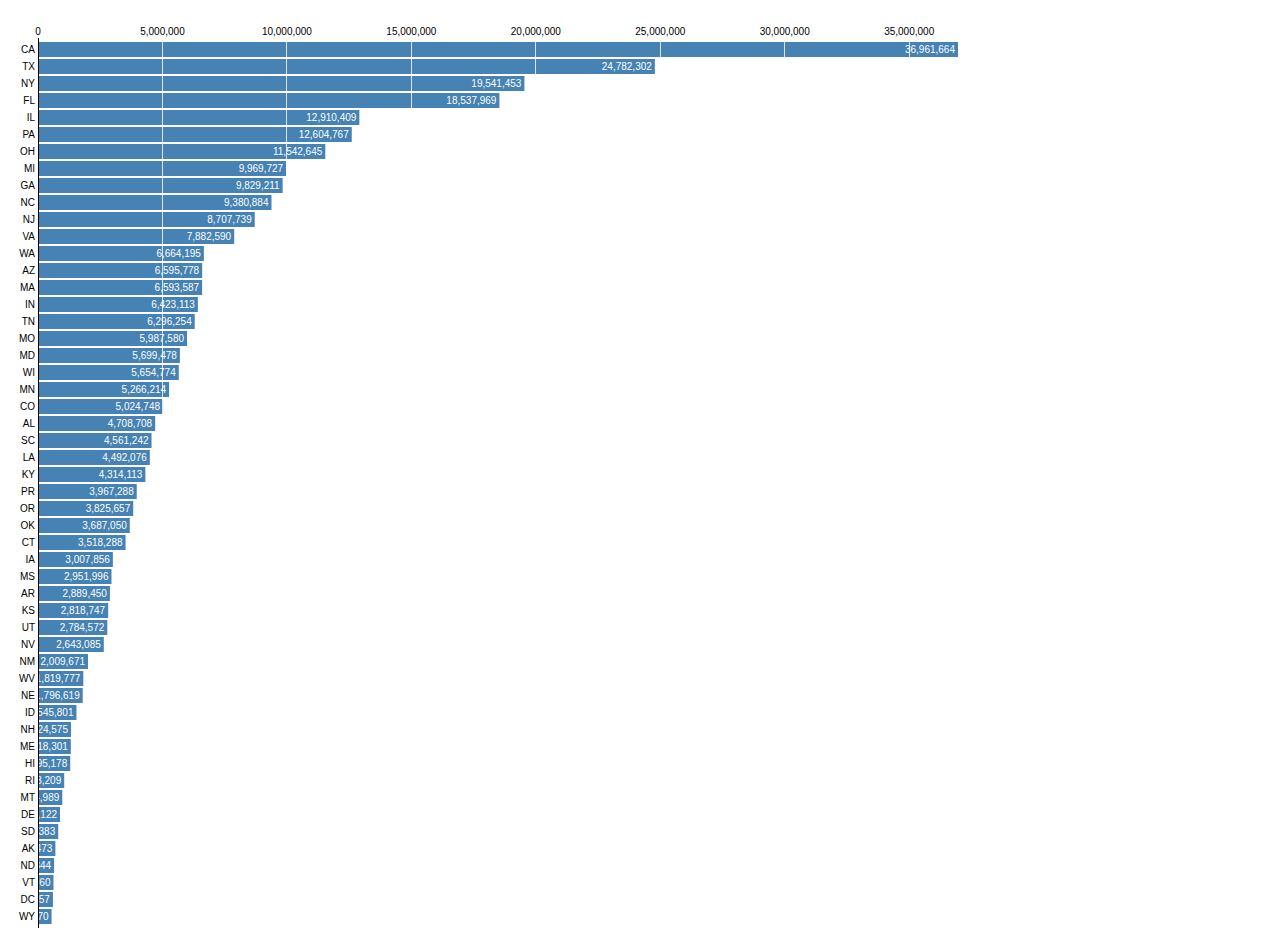
<file: javascripts/d3/examples/bar/bar.html>
<!DOCTYPE html>
<html>
  <head>
    <title>Bar Chart</title>
    <script type="text/javascript" src="../../d3.js"></script>
    <script type="text/javascript" src="../../d3.csv.js"></script>
    <style type="text/css">

body {
  font: 10px sans-serif;
}

.bar rect {
  fill: steelblue;
}

.bar text.value {
  fill: white;
}

.axis {
  shape-rendering: crispEdges;
}

.axis path {
  fill: none;
}

.x.axis line {
  stroke: #fff;
  stroke-opacity: .8;
}

.y.axis path {
  stroke: black;
}

    </style>
  </head>
  <body>
    <script type="text/javascript">

var m = [30, 10, 10, 30],
    w = 960 - m[1] - m[3],
    h = 930 - m[0] - m[2];

var format = d3.format(",.0f");

var x = d3.scale.linear().range([0, w]),
    y = d3.scale.ordinal().rangeRoundBands([0, h], .1);

var xAxis = d3.svg.axis().scale(x).orient("top").tickSize(-h),
    yAxis = d3.svg.axis().scale(y).orient("left").tickSize(0);

var svg = d3.select("body").append("svg")
    .attr("width", w + m[1] + m[3])
    .attr("height", h + m[0] + m[2])
  .append("g")
    .attr("transform", "translate(" + m[3] + "," + m[0] + ")");

d3.csv("sample-data.csv", function(data) {

  // Parse numbers, and sort by value.
  data.forEach(function(d) { d.value = +d.value; });
  data.sort(function(a, b) { return b.value - a.value; });

  // Set the scale domain.
  x.domain([0, d3.max(data, function(d) { return d.value; })]);
  y.domain(data.map(function(d) { return d.name; }));

  var bar = svg.selectAll("g.bar")
      .data(data)
    .enter().append("g")
      .attr("class", "bar")
      .attr("transform", function(d) { return "translate(0," + y(d.name) + ")"; });

  bar.append("rect")
      .attr("width", function(d) { return x(d.value); })
      .attr("height", y.rangeBand());

  bar.append("text")
      .attr("class", "value")
      .attr("x", function(d) { return x(d.value); })
      .attr("y", y.rangeBand() / 2)
      .attr("dx", -3)
      .attr("dy", ".35em")
      .attr("text-anchor", "end")
      .text(function(d) { return format(d.value); });

  svg.append("g")
      .attr("class", "x axis")
      .call(xAxis);

  svg.append("g")
      .attr("class", "y axis")
      .call(yAxis);
});

    </script>
  </body>
</html>
</file>
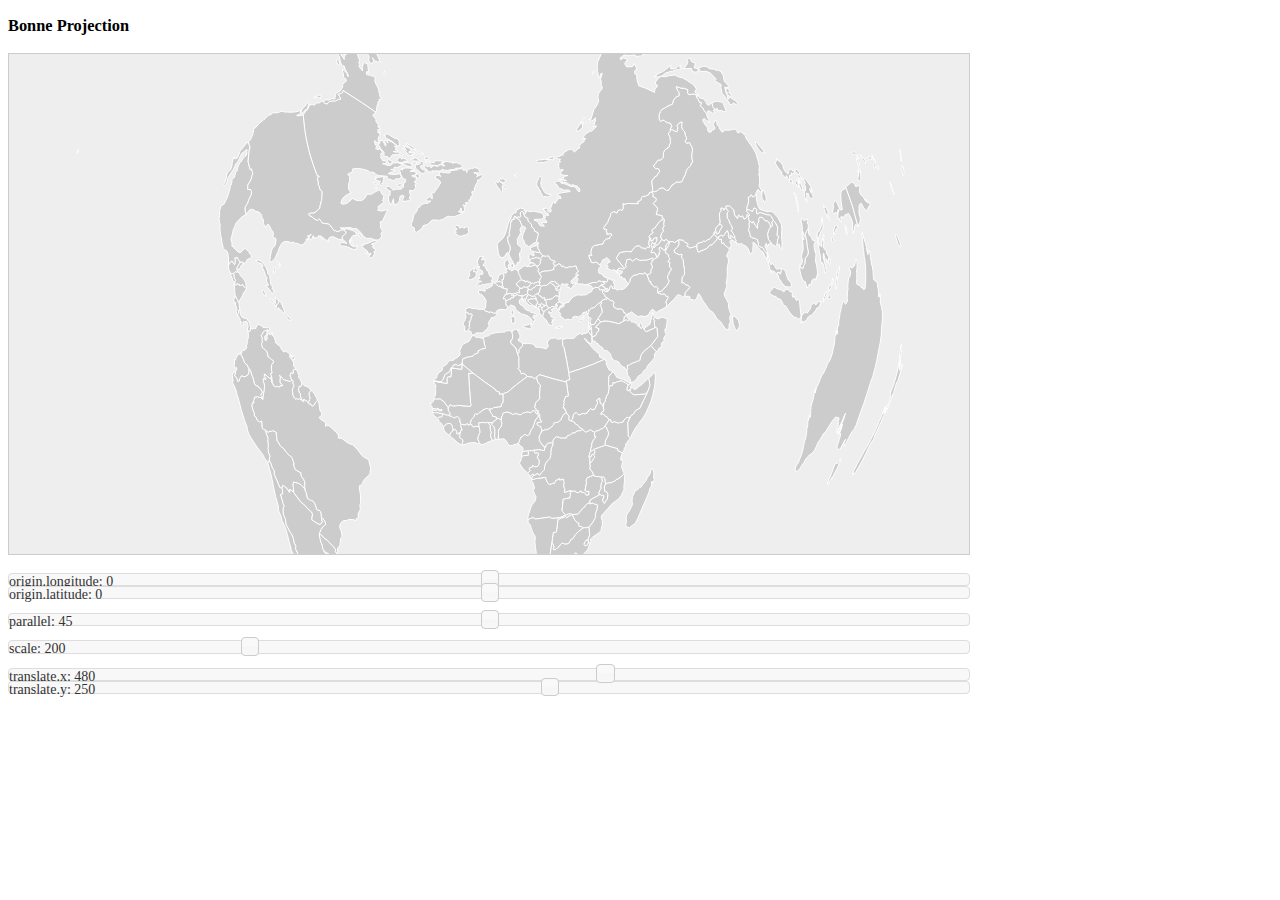
<file: javascripts/d3/examples/bonne/bonne.html>
<!DOCTYPE html>
<html>
  <head>
    <meta http-equiv="Content-Type" content="text/html;charset=utf-8">
    <title>Bonne Projection</title>
    <script type="text/javascript" src="../../d3.js"></script>
    <script type="text/javascript" src="../../d3.geo.js"></script>
    <script type="text/javascript" src="../../lib/jquery/jquery.min.js"></script>
    <script type="text/javascript" src="../../lib/jquery-ui/jquery-ui.min.js"></script>
    <style type="text/css">

@import url("../../lib/jquery-ui/jquery-ui.css");

body, .ui-widget {
  font: 14px Helvetica Neue;
}

svg {
  width: 960px;
  height: 500px;
  border: solid 1px #ccc;
  background: #eee;
}

line {
  stroke: brown;
  stroke-dasharray: 4,2;
}

path {
  fill: #ccc;
  stroke: #fff;
}

div {
  width: 960px;
}

    </style>
  </head>
  <body>
    <h3>Bonne Projection</h3>
    <script type="text/javascript">

// Our projection.
var xy = d3.geo.bonne(),
    path = d3.geo.path().projection(xy);

var countries = d3.select("body").append("svg")
    .attr("id", "countries");

d3.json("../data/world-countries.json", function(collection) {
  countries.selectAll("path")
      .data(collection.features)
    .enter().append("path")
      .attr("d", path)
    .append("title")
      .text(function(d) { return d.properties.name; });
});

function refresh() {
  countries.selectAll("path")
      .attr("d", path);
  d3.select("#lon span")
      .text(xy.origin()[0]);
  d3.select("#lat span")
      .text(xy.origin()[1]);
  d3.select("#parallel span")
      .text(xy.parallel());
  d3.select("#scale span")
      .text(xy.scale());
  d3.select("#translate-x span")
      .text(xy.translate()[0]);
  d3.select("#translate-y span")
      .text(xy.translate()[1]);
}

    </script><p>
    <div id="lon">origin.longitude: <span>0</span></div>
    <div id="lat">origin.latitude: <span>0</span></div><p>
    <div id="parallel">parallel: <span>45</span></div><p>
    <div id="scale">scale: <span>200</span></div><p>
    <div id="translate-x">translate.x: <span>480</span></div>
    <div id="translate-y">translate.y: <span>250</span></div>
    <script type="text/javascript">

$("#lon").slider({
  min: -180,
  max: 180,
  step: 1e-1,
  value: 0,
  slide: function(event, ui) {
    var origin = xy.origin();
    origin[0] = ui.value;
    xy.origin(origin);
    refresh();
  }
});

$("#lat").slider({
  min: -90,
  max: 90,
  step: 1e-1,
  value: 0,
  slide: function(event, ui) {
    var origin = xy.origin();
    origin[1] = ui.value;
    xy.origin(origin);
    refresh();
  }
});

$("#parallel").slider({
  min: 0,
  max: 90,
  value: 45,
  slide: function(event, ui) {
    xy.parallel(ui.value);
    refresh();
  }
});

$("#scale").slider({
  min: 0,
  max: 800,
  value: 200,
  slide: function(event, ui) {
    xy.scale(ui.value);
    refresh();
  }
});

$("#translate-x").slider({
  min: -2000,
  max: 2000,
  value: 480,
  slide: function(event, ui) {
    var translate = xy.translate();
    translate[0] = ui.value;
    xy.translate(translate);
    refresh();
  }
});

$("#translate-y").slider({
  min: -2000,
  max: 2000,
  value: 250,
  slide: function(event, ui) {
    var translate = xy.translate();
    translate[1] = ui.value;
    xy.translate(translate);
    refresh();
  }
});

    </script>
  </body>
</html>
</file>
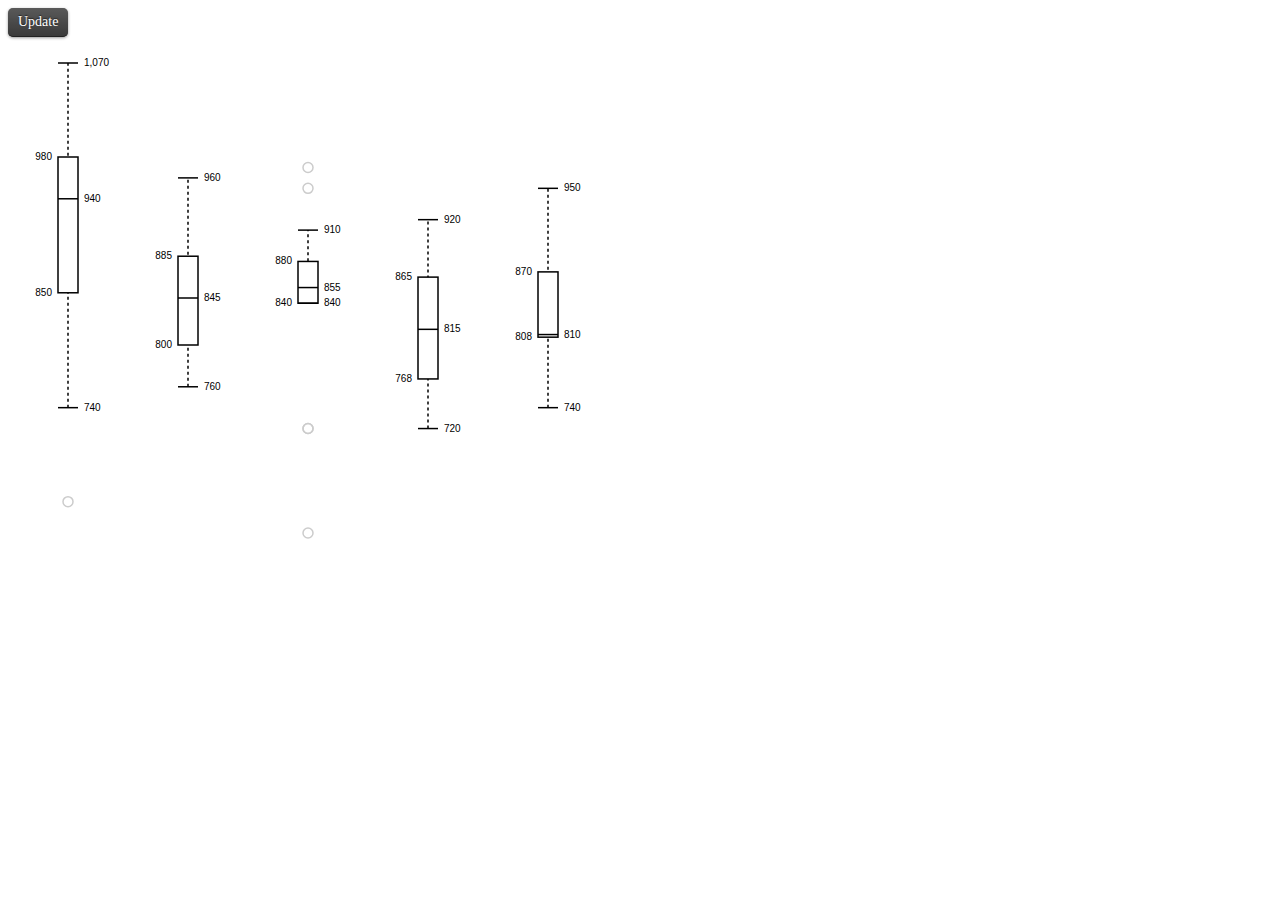
<file: javascripts/d3/examples/box/box.html>
<!DOCTYPE html>
<html>
  <head>
    <title>Box Plot Charts</title>
    <script type="text/javascript" src="../../d3.js"></script>
    <script type="text/javascript" src="../../d3.chart.js"></script>
    <script type="text/javascript" src="../../d3.csv.js"></script>
    <link type="text/css" rel="stylesheet" href="../button.css"/>
    <link type="text/css" rel="stylesheet" href="box.css"/>
  </head>
  <body>
    <div id="chart">
      <button class="first last" onclick="transition()">
        Update
      </button><p>
    </div>
    <script type="text/javascript" src="box.js"></script>
  </body>
</html>
</file>
<file: stylesheets/TangleKit.css>
/*
 *  TangleKit.css
 *  Tangle 0.1.0
 *
 *  Created by Bret Victor on 6/10/11.
 *  (c) 2011 Bret Victor.  MIT open-source license.
 *
 */


/* cursor */

.TKCursorDragHorizontal {
	cursor: pointer;
	cursor: move;
	cursor: col-resize;
}


/* TKToggle */

.TKToggle {
	color: #46f;
	border-bottom: 1px dashed #46f;
	cursor: pointer;
}


/* TKAdjustableNumber */

.TKAdjustableNumber {
	position:relative;
	color: #46f;
	border-bottom: 1px dashed #46f;
}

.TKAdjustableNumberHover {
}

.TKAdjustableNumberDown {
	color: #00c;
	border-bottom: 1px dashed #00c;
}

.TKAdjustableNumberHelp {
	position:absolute;
	color: #00f;
	font: 9px "Helvetica-Neue", "Arial", sans-serif;
}
</file>
<file: stylesheets/main.css>
body {
  font: 12px sans-serif;
}

.ticklabel, .axislabel {
  font: 10px sans-serif;
}

p {
  padding-left: 50px;
}

path.dot {
  fill: white;
  stroke-width: 1.5px;
}

circle.dot {
  fill: red;
  stroke: black;
  stroke-width: 0.5;
  opacity: 0.5;
}

rect {
  fill: none;
  stroke: black;
  shape-rendering: crispEdges;
}

.x line, .y line {
  stroke: #ccc;
  shape-rendering: crispEdges;
}

span {
  padding-top: 3px;
}

text.axislabel {
  font-weight: bold;
}

.boundingbox {
  stroke: #ccc;
  shape-rendering: crispEdges;  
}
</file>
<file: javascripts/d3/examples/button.css>
button {
  font: 14px Helvetica Neue;
  background-color: #222;
  background-image: -moz-linear-gradient(top, rgba(255,255,255,.25), rgba(255,255,255,.11));
  background-image: -webkit-gradient(linear,left top,left bottom,color-stop(0, rgba(255,255,255,.25)),color-stop(1, rgba(255,255,255,.11)));
  background-image: -webkit-linear-gradient(rgba(255,255,255,.25), rgba(255,255,255,.11));
  color: #fff;
  text-rendering: optimizeLegibility;
  text-shadow: 0 -1px 1px #222;
  padding: 6px 10px 6px 10px;
  border: 0;
  border-radius: 0;
  border-bottom: 1px solid #222;
  margin: 0;
  -moz-box-shadow: 0 1px 3px #999;
  -webkit-box-shadow: 0 1px 3px #999;
}

button.first {
  border-top-left-radius: 5px;
  border-bottom-left-radius: 5px;
}

button.last {
  border-top-right-radius: 5px;
  border-bottom-right-radius: 5px;
}

button.active {
  background-color: rgb(65,102,133);
}

button:hover {
  background-color: steelblue;
}
</file>
<file: javascripts/d3/examples/box/box.css>
.box { font: 10px sans-serif; }
.box line, .box rect, .box circle { stroke: #000; stroke-width: 1.5px; fill: #fff; }
.box .center { stroke-dasharray: 3 3; }
.box .outlier { stroke: #ccc; fill: none; }
</file>
<file: javascripts/d3/examples/azimuthal/azimuthal.css>
@import url("../../lib/jquery-ui/jquery-ui.css");

body, .ui-widget {
  font: 14px Helvetica Neue;
}

svg {
  width: 960px;
  height: 500px;
  border: solid 1px #ccc;
  background: #eee;
}

path {
  fill: #ccc;
  stroke: #fff;
}

div {
  width: 960px;
}
</file>
